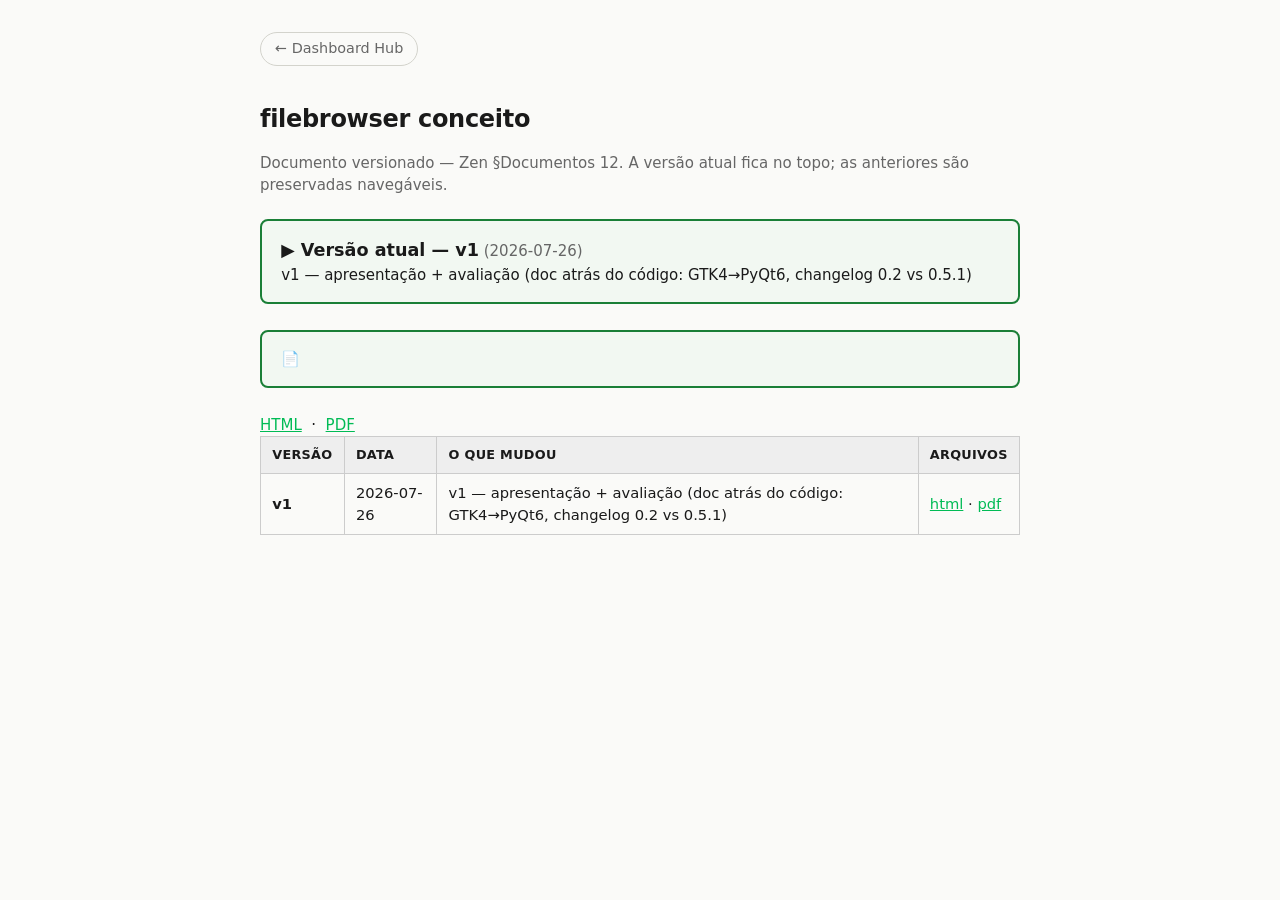
<file: docs/index.html>
<!doctype html><html lang="pt-BR"><head><meta charset="utf-8">
<meta name="viewport" content="width=device-width,initial-scale=1">
<title>filebrowser conceito · versões</title>
<style>
  body{font:15px/1.5 "DejaVu Sans",system-ui,sans-serif;max-width:760px;margin:2rem auto;padding:0 1rem;color:#1a1a1a;background:#fafaf8}
  @media(prefers-color-scheme:dark){body{background:#16171a;color:#e8e8e6}a{color:#7db3ff}.cur{background:#1f2a1f!important}th{background:#22242a!important}}
  h1{font-size:1.5rem;letter-spacing:-.3px;margin-bottom:.2rem}
  .sub{color:#666;margin-bottom:1.4rem}
  .cur{display:block;border:2px solid #1a7f37;border-radius:8px;padding:1rem 1.2rem;margin-bottom:1.6rem;background:#f2f8f2;text-decoration:none;color:inherit}
  .cur b{font-size:1.1rem}
  .cur .lk{margin-top:.5rem;font-size:.95rem}
  table{width:100%;border-collapse:collapse;font-size:.92rem}
  th,td{border:1px solid #ccc;padding:.5rem .7rem;text-align:left}
  th{background:#eee;font-size:.8rem;text-transform:uppercase;letter-spacing:.3px}
  td.v{white-space:nowrap;font-weight:700}
  a{color:#0b5}
  .back{display:inline-block;margin-bottom:1.2rem;font-size:.9rem;text-decoration:none;color:#666;border:1px solid #d3d3cc;border-radius:20px;padding:5px 14px}
  .back:hover{border-color:#999}
  @media(prefers-color-scheme:dark){.back{color:#9aa7b4;border-color:#333}}
</style></head><body>
<a class="back" href="http://10.10.0.1:8100/">← Dashboard Hub</a>
<h1>filebrowser conceito</h1>
<p class="sub">Documento versionado — Zen §Documentos 12. A versão atual fica no topo; as anteriores são preservadas navegáveis.</p>
<a class="cur" href="./filebrowser-conceito-v1.html"><b>▶ Versão atual — v1</b> <span style="color:#666">(2026-07-26)</span>
<br><span>v1 — apresentação + avaliação (doc atrás do código: GTK4→PyQt6, changelog 0.2 vs 0.5.1)</span>
<div class="lk">📄 <a href="./filebrowser-conceito-v1.html">HTML</a> &nbsp;·&nbsp; <a href="./filebrowser-conceito-v1.pdf">PDF</a></div></a>
<table><thead><tr><th>Versão</th><th>Data</th><th>O que mudou</th><th>Arquivos</th></tr></thead><tbody>
<tr><td class="v">v1</td><td>2026-07-26</td><td>v1 — apresentação + avaliação (doc atrás do código: GTK4→PyQt6, changelog 0.2 vs 0.5.1)</td><td><a href="./filebrowser-conceito-v1.html">html</a> · <a href="./filebrowser-conceito-v1.pdf">pdf</a></td></tr>
</tbody></table></body></html>
</file>
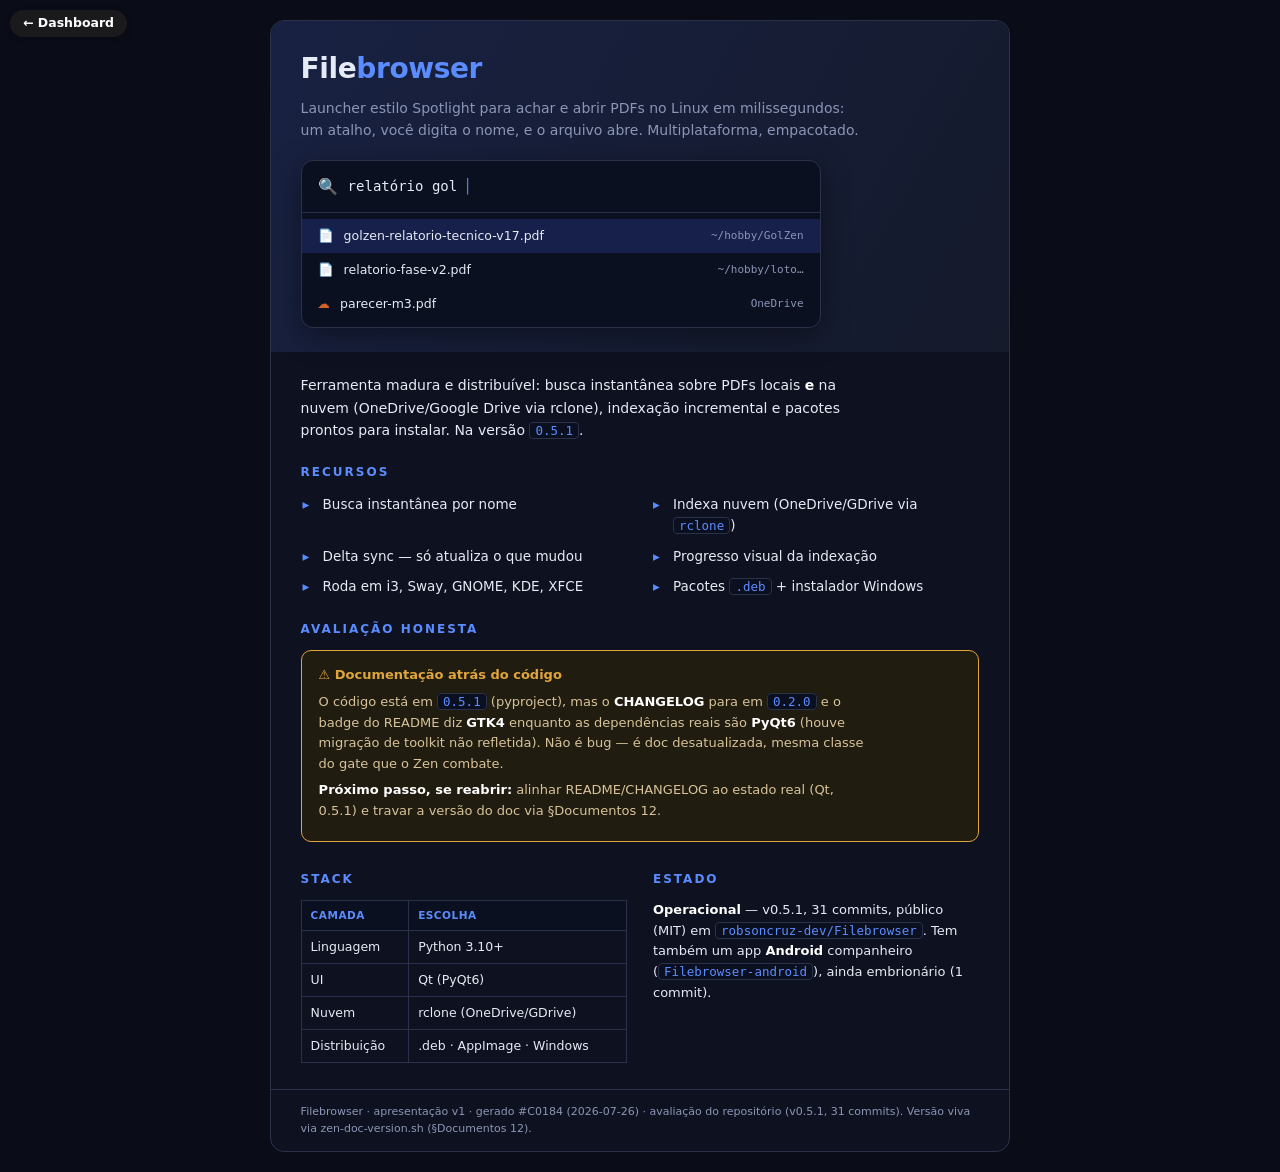
<file: docs/filebrowser-conceito-v1.html>
<!doctype html>
<html lang="pt-BR"><head><meta charset="utf-8">
<meta name="viewport" content="width=device-width,initial-scale=1">
<title>Filebrowser — apresentação</title>
<style>
  @page{ size:A4; margin:15mm 14mm; }
  :root{
    --bg:#0e1220; --paper:#151a2b; --ink:#e6eaf5; --dim:#8b95b5; --line:#2a3149;
    --accent:#5b8cff; --accent2:#8f7bff; --ok:#49c17a; --warn:#e0a53b;
    --sans:"DejaVu Sans","Segoe UI",system-ui,sans-serif; --mono:"DejaVu Sans Mono",monospace;
  }
  *{box-sizing:border-box;margin:0;padding:0}
  body{ background:#0a0d18; color:var(--ink); font:14px/1.6 var(--sans); padding:20px; }
  .app{ max-width:196mm; margin:0 auto; background:var(--bg); border:1px solid var(--line); border-radius:14px; overflow:hidden }
  .hero{ padding:26px 30px 20px; background:linear-gradient(120deg,#182142,#151a2b); }
  .hero h1{ font-size:28px; letter-spacing:-.4px }
  .hero h1 b{ color:var(--accent) }
  .hero .tag{ color:var(--dim); margin-top:5px; max-width:64ch; font-size:14px }
  /* mock command palette */
  .palette{ margin:18px 0 4px; background:#0b1020; border:1px solid var(--line); border-radius:12px; box-shadow:0 8px 30px #0006; overflow:hidden; max-width:520px }
  .palette .search{ display:flex; align-items:center; gap:10px; padding:13px 16px; border-bottom:1px solid var(--line); font-family:var(--mono) }
  .palette .search .mag{ color:var(--accent); font-size:16px }
  .palette .search .q{ color:var(--ink) } .palette .search .cur{ color:var(--accent); animation:none }
  .palette .res{ padding:6px 0 }
  .palette .row{ display:flex; align-items:center; gap:10px; padding:7px 16px; font-size:12.5px }
  .palette .row.on{ background:#16204a }
  .palette .row .ic{ color:#d1622a } .palette .row .p{ color:var(--dim); font-family:var(--mono); font-size:11px; margin-left:auto }
  .in{ padding:22px 30px 26px }
  h2{ font-size:12px; letter-spacing:2px; text-transform:uppercase; color:var(--accent); margin:22px 0 11px }
  p{ margin:0 0 11px; max-width:66ch } .dim{color:var(--dim)} b{color:#fff}
  .feat{ display:grid; grid-template-columns:1fr 1fr; gap:9px 22px }
  .feat div{ font-size:13.5px; padding-left:22px; position:relative }
  .feat div::before{ content:"▸"; position:absolute; left:2px; color:var(--accent) }
  code{ font-family:var(--mono); background:#0b1020; color:var(--accent); padding:0 5px; border-radius:4px; font-size:12.5px; border:1px solid var(--line) }
  .grid2{ display:grid; grid-template-columns:1fr 1fr; gap:0 26px }
  table{ width:100%; border-collapse:collapse; font-size:12.5px; margin-top:4px }
  td,th{ border:1px solid var(--line); padding:6px 9px; text-align:left }
  th{ background:#0b1020; color:var(--accent); font-size:10.5px; text-transform:uppercase; letter-spacing:.5px }
  .eval{ border:1.5px solid var(--warn); border-radius:10px; background:#201c10; padding:14px 17px; margin:6px 0 }
  .eval h3{ font-size:13px; color:var(--warn); margin-bottom:6px } .eval p{ font-size:13px; color:#d8c39a; margin-bottom:5px }
  footer{ padding:13px 30px; border-top:1px solid var(--line); color:var(--dim); font-size:11px }
  @media print{
    body{ background:#fff; padding:0 }
    :root{ --bg:#fff; --paper:#fff; --ink:#15192a; --dim:#5a637a; --line:#c8cee0; --accent:#33489c; --accent2:#5a45b0; --warn:#8a6400 }
    .app{ border-color:#c8cee0 } .hero{ background:#eef1fb; -webkit-print-color-adjust:exact; print-color-adjust:exact }
    .palette{ background:#f5f7fe } .palette .row.on{ background:#e6ecfd } code{ background:#eef1fb }
    .eval{ background:#fdf6ec } .eval p{ color:#6b4d1e } th{ background:#eef1fb }
  }
  h1,h2,h3{break-after:avoid} table,tr,.eval,.palette{break-inside:avoid}
</style></head>
<body>
<a class="zen-dashbtn" href="http://10.10.0.1:8100/" style="position:fixed;top:10px;left:10px;z-index:99999;font:600 12.5px/1 system-ui,sans-serif;text-decoration:none;color:#fff;background:rgba(30,30,30,.85);padding:7px 13px;border-radius:20px;box-shadow:0 2px 6px rgba(0,0,0,.28)">← Dashboard</a>
<style>@media print{.zen-dashbtn{display:none!important}}</style>

<div class="app">
  <div class="hero">
    <h1>File<b>browser</b></h1>
    <div class="tag">Launcher estilo Spotlight para achar e abrir PDFs no Linux em milissegundos: um atalho, você digita o nome, e o arquivo abre. Multiplataforma, empacotado.</div>
    <div class="palette">
      <div class="search"><span class="mag">🔍</span><span class="q">relatório gol</span><span class="cur">▏</span></div>
      <div class="res">
        <div class="row on"><span class="ic">📄</span> golzen-relatorio-tecnico-v17.pdf <span class="p">~/hobby/GolZen</span></div>
        <div class="row"><span class="ic">📄</span> relatorio-fase-v2.pdf <span class="p">~/hobby/loto…</span></div>
        <div class="row"><span class="ic">☁️</span> parecer-m3.pdf <span class="p">OneDrive</span></div>
      </div>
    </div>
  </div>
  <div class="in">
    <p>Ferramenta madura e distribuível: busca instantânea sobre PDFs locais <b>e</b> na nuvem (OneDrive/Google Drive via rclone), indexação incremental e pacotes prontos para instalar. Na versão <code>0.5.1</code>.</p>

    <h2>Recursos</h2>
    <div class="feat">
      <div>Busca instantânea por nome</div>
      <div>Indexa nuvem (OneDrive/GDrive via <code>rclone</code>)</div>
      <div>Delta sync — só atualiza o que mudou</div>
      <div>Progresso visual da indexação</div>
      <div>Roda em i3, Sway, GNOME, KDE, XFCE</div>
      <div>Pacotes <code>.deb</code> + instalador Windows</div>
    </div>

    <h2>Avaliação honesta</h2>
    <div class="eval">
      <h3>⚠ Documentação atrás do código</h3>
      <p>O código está em <code>0.5.1</code> (pyproject), mas o <b>CHANGELOG</b> para em <code>0.2.0</code> e o badge do README diz <b>GTK4</b> enquanto as dependências reais são <b>PyQt6</b> (houve migração de toolkit não refletida). Não é bug — é doc desatualizada, mesma classe do gate que o Zen combate.</p>
      <p><b>Próximo passo, se reabrir:</b> alinhar README/CHANGELOG ao estado real (Qt, 0.5.1) e travar a versão do doc via §Documentos 12.</p>
    </div>

    <div class="grid2">
      <div>
        <h2>Stack</h2>
        <table>
          <tr><th>Camada</th><th>Escolha</th></tr>
          <tr><td>Linguagem</td><td>Python 3.10+</td></tr>
          <tr><td>UI</td><td>Qt (PyQt6)</td></tr>
          <tr><td>Nuvem</td><td>rclone (OneDrive/GDrive)</td></tr>
          <tr><td>Distribuição</td><td>.deb · AppImage · Windows</td></tr>
        </table>
      </div>
      <div>
        <h2>Estado</h2>
        <p style="font-size:13px"><b>Operacional</b> — v0.5.1, 31 commits, público (MIT) em <code>robsoncruz-dev/Filebrowser</code>. Tem também um app <b>Android</b> companheiro (<code>Filebrowser-android</code>), ainda embrionário (1 commit).</p>
      </div>
    </div>
  </div>
  <footer>Filebrowser · apresentação v1 · gerado #C0184 (2026-07-26) · avaliação do repositório (v0.5.1, 31 commits). Versão viva via zen-doc-version.sh (§Documentos 12).</footer>
</div>
</body></html>
</file>
